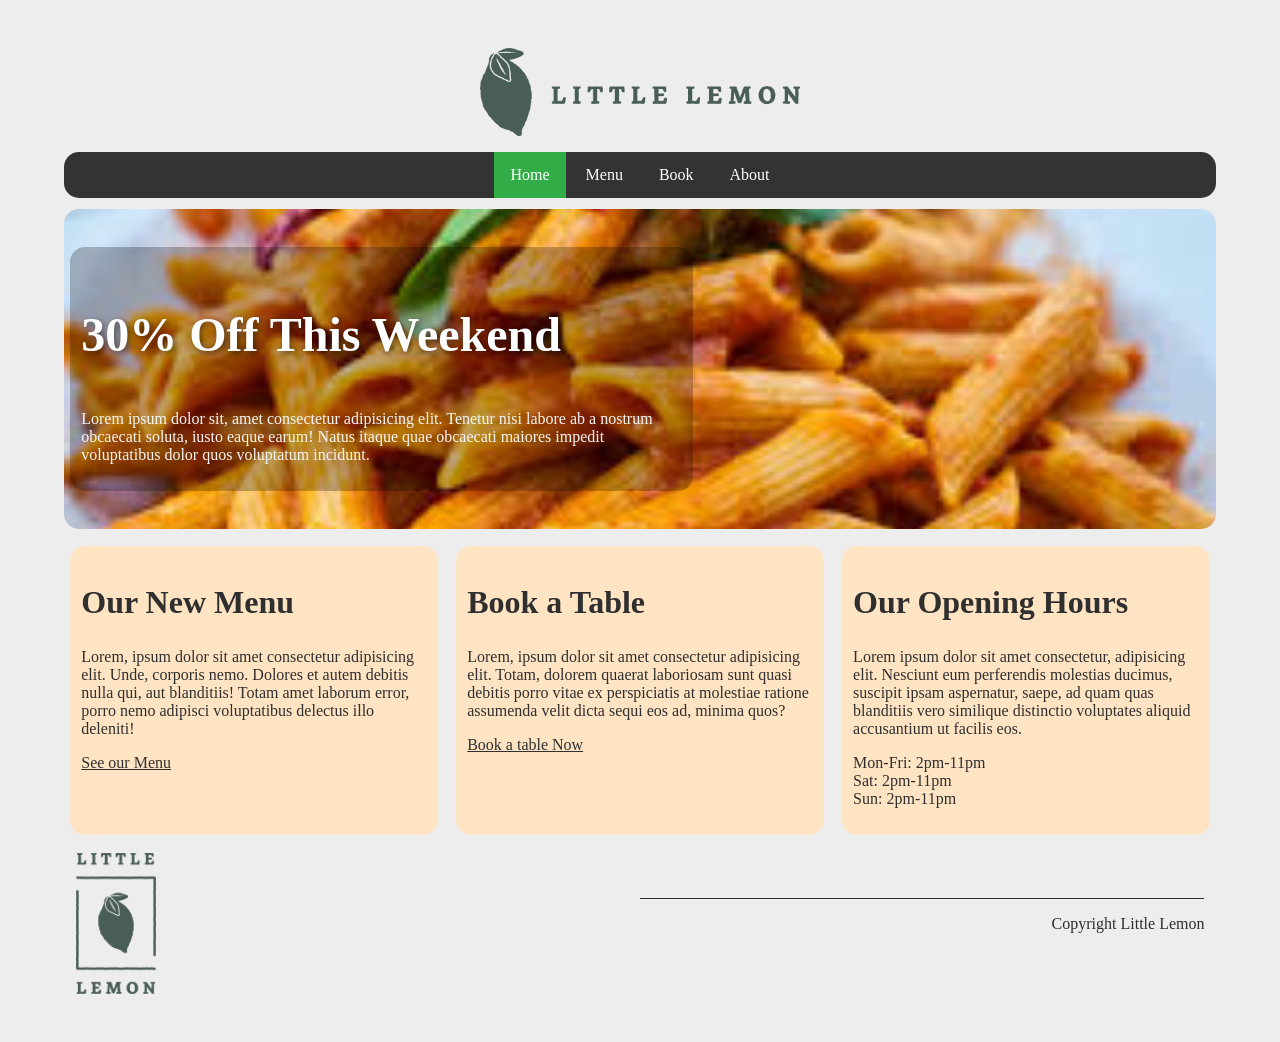
<file: index.html>
<!DOCTYPE html>
<html lang="en">
<head>
    <meta charset="UTF-8">
    <meta name="viewport" content="width=device-width, initial-scale=1.0">
    <title>Little Lemon</title>
    <meta name="description" content="Little Lemon — a family-owned Mediterranean restaurant. See our menu, book a table, and learn our story.">
    <link rel="stylesheet" href="style.css">
</head>
<body>
    <header> <img src="img/logo.png" alt="Little Lemon logo"></header>

    <nav>
        <ul>
            <li> <a href="index.html" class="active">Home</a></li>
            <li> <a href="menu.html">Menu</a></li>
            <li> <a href="book.html">Book</a></li>
            <li><a href="about.html">About</a></li>
        </ul>
    </nav>

    <main>
        <section id="sec1">
            <article>
                <h1>30% Off This Weekend</h1>
                <p>Lorem ipsum dolor sit, amet consectetur adipisicing elit. Tenetur nisi labore ab a nostrum obcaecati soluta, iusto eaque earum! Natus itaque quae obcaecati maiores impedit voluptatibus dolor quos voluptatum incidunt.</p>
            </article>
        </section>

        <section class="sec2">
            <article>
                <h2>Our New Menu</h2>
      
                <p> Lorem, ipsum dolor sit amet consectetur adipisicing elit. Unde, corporis nemo. Dolores et autem debitis nulla qui, aut blanditiis! Totam amet laborum error, porro nemo adipisci voluptatibus delectus illo deleniti!</p>
                <a href="menu.html">See our Menu</a>
            </article>

            <article>
                <h2>Book a Table</h2>
                
                <p>Lorem, ipsum dolor sit amet consectetur adipisicing elit. Totam, dolorem quaerat laboriosam sunt quasi debitis porro vitae ex perspiciatis at molestiae ratione assumenda velit dicta sequi eos ad, minima quos?</p>
                <a href="book.html">Book a table Now</a>
            </article>

            <article>
                <h2>Our Opening Hours</h2>
                
                <p>Lorem ipsum dolor sit amet consectetur, adipisicing elit. Nesciunt eum perferendis molestias ducimus, suscipit ipsam aspernatur, saepe, ad quam quas blanditiis vero similique distinctio voluptates aliquid accusantium ut facilis eos.</p>
                <p>Mon-Fri: 2pm-11pm <br>
                Sat: 2pm-11pm <br>
                Sun: 2pm-11pm</p>
            </article>
        </section>
    </main>

    <footer>
        <div>
            <img src="img/logo1.png" alt="Little Lemon icon">
        </div>

        <div class="foot2">
            <p>Copyright Little Lemon</p>
        </div>
    </footer>

</body>
</html>
</file>
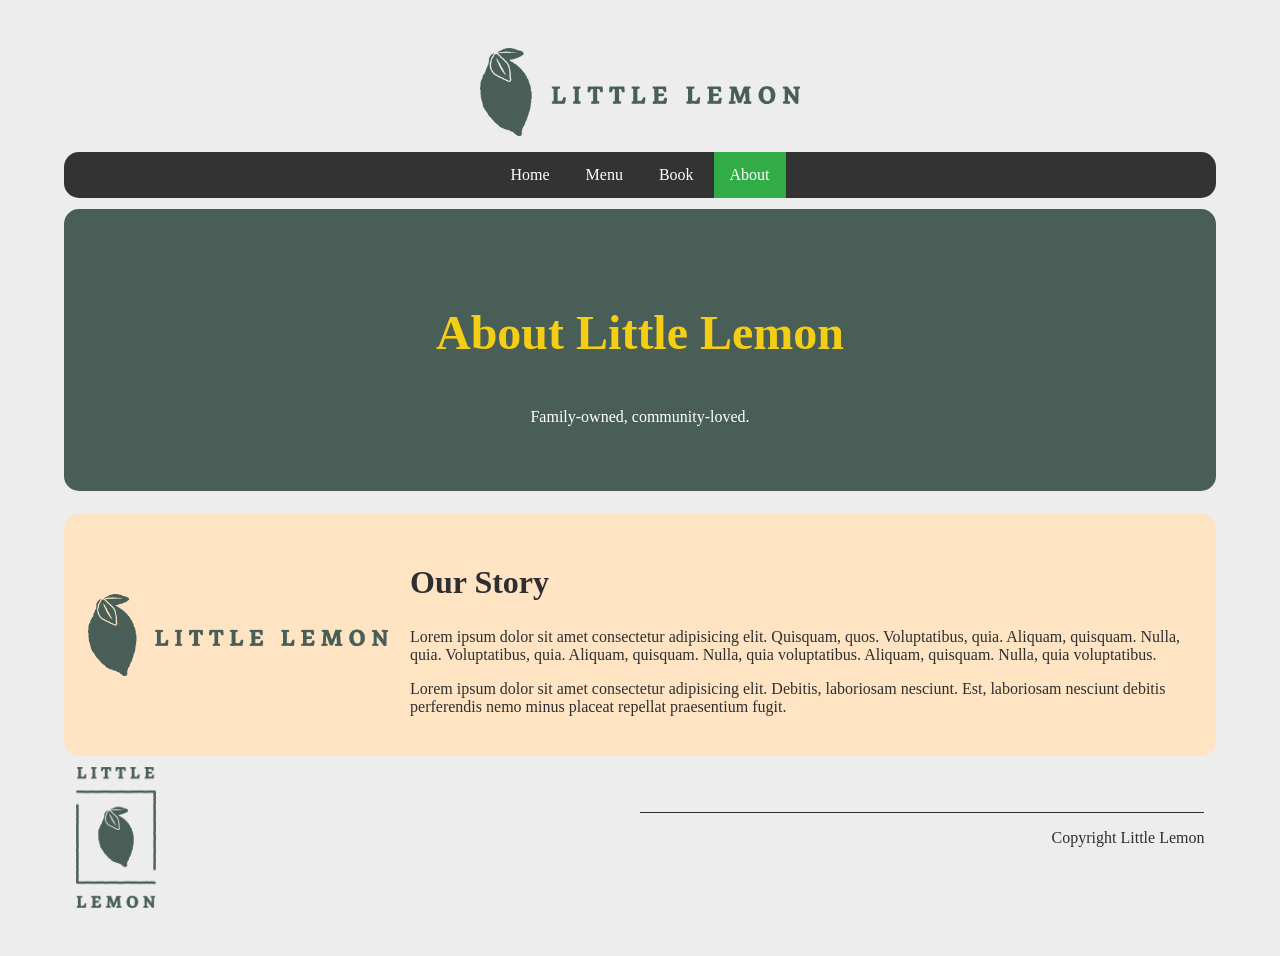
<file: about.html>
<!DOCTYPE html>
<html lang="en">
<head>
    <meta charset="UTF-8">
    <meta name="viewport" content="width=device-width, initial-scale=1.0">
    <title>Little Lemon — About</title>
    <meta name="description" content="Learn the story behind Little Lemon, a family-owned Mediterranean restaurant.">
    <link rel="stylesheet" href="style.css">
</head>
<body>
    <header> <img src="img/logo.png" alt="Little Lemon logo"></header>

    <nav>
        <ul>
            <li> <a href="index.html">Home</a></li>
            <li> <a href="menu.html">Menu</a></li>
            <li> <a href="book.html">Book</a></li>
            <li><a href="about.html" class="active">About</a></li>
        </ul>
    </nav>

    <main>
        <section class="page-banner">
            <article>
                <h1>About Little Lemon</h1>
                <p>Family-owned, community-loved.</p>
            </article>
        </section>

        <section>
            <div class="about-wrap">
                <img src="img/logo.png" alt="Little Lemon brand mark">
                <div>
                    <h2>Our Story</h2>
                    <p>Lorem ipsum dolor sit amet consectetur adipisicing elit. Quisquam, quos. Voluptatibus, quia. Aliquam, quisquam. Nulla, quia. Voluptatibus, quia. Aliquam, quisquam. Nulla, quia voluptatibus. Aliquam, quisquam. Nulla, quia voluptatibus.</p>
                    <p>Lorem ipsum dolor sit amet consectetur adipisicing elit. Debitis, laboriosam nesciunt. Est, laboriosam nesciunt debitis perferendis nemo minus placeat repellat praesentium fugit.</p>
                </div>
            </div>
        </section>
    </main>

    <footer>
        <div>
            <img src="img/logo1.png" alt="Little Lemon icon">
        </div>

        <div class="foot2">
            <p>Copyright Little Lemon</p>
        </div>
    </footer>

</body>
</html>
</file>
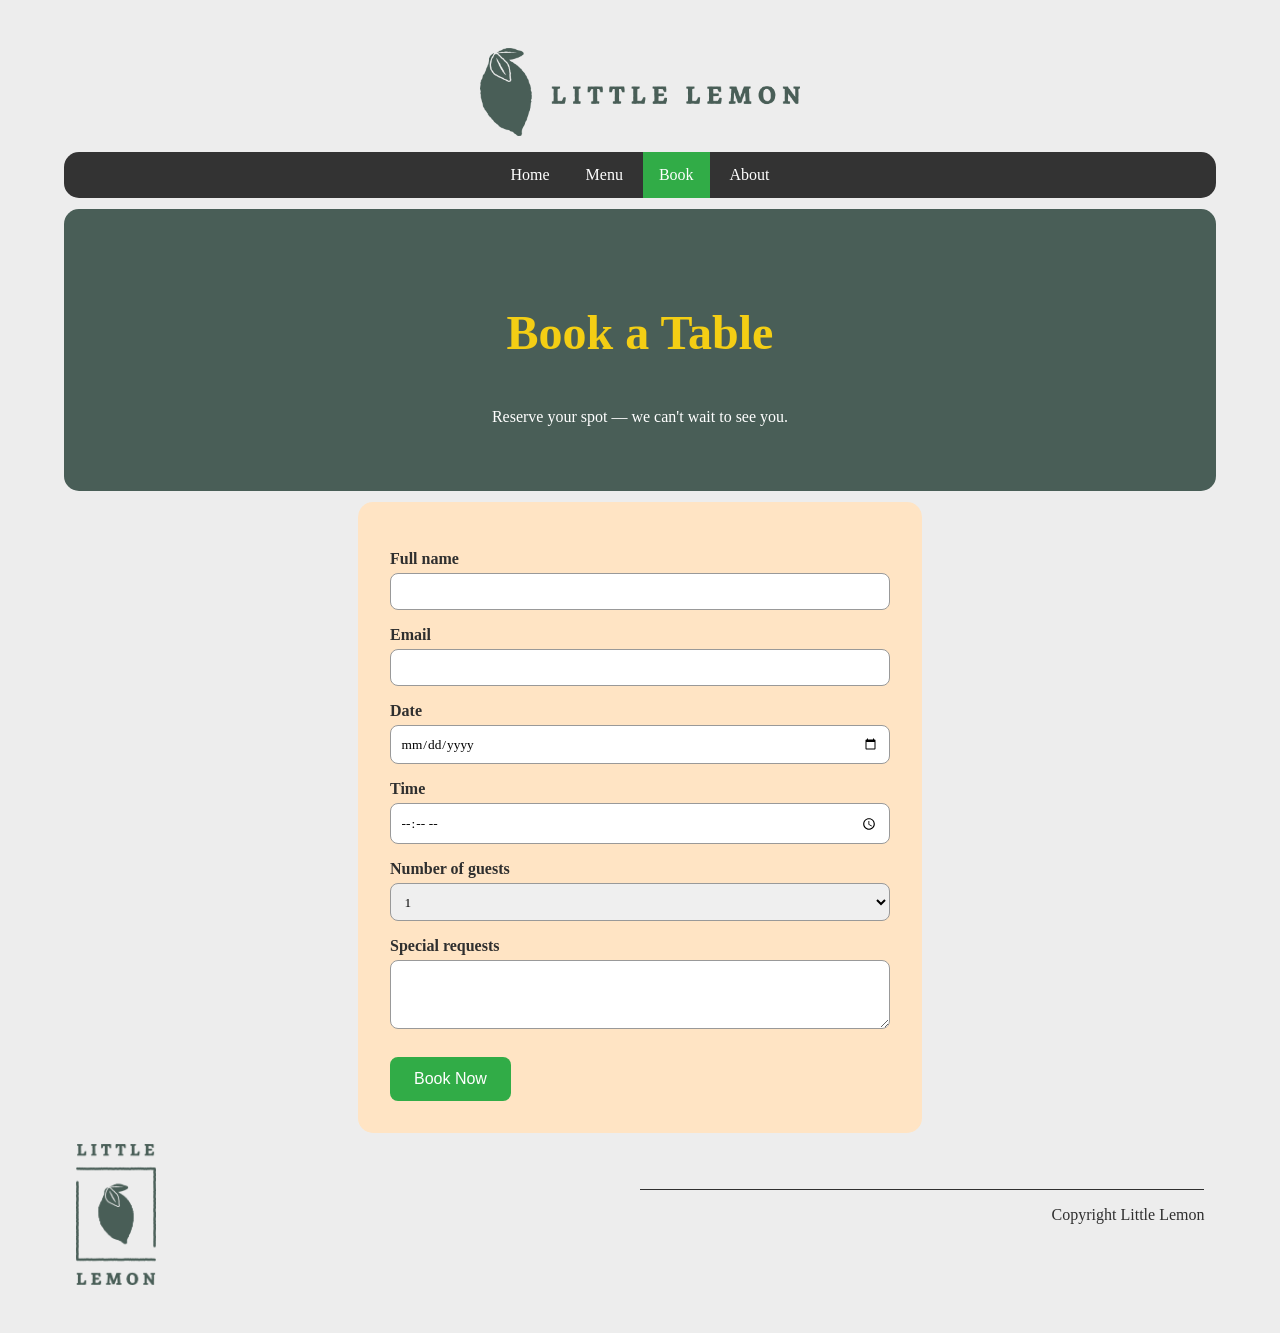
<file: book.html>
<!DOCTYPE html>
<html lang="en">
<head>
    <meta charset="UTF-8">
    <meta name="viewport" content="width=device-width, initial-scale=1.0">
    <title>Little Lemon — Book a Table</title>
    <meta name="description" content="Book a table at Little Lemon.">
    <link rel="stylesheet" href="style.css">
</head>
<body>
    <header> <img src="img/logo.png" alt="Little Lemon logo"></header>

    <nav>
        <ul>
            <li> <a href="index.html">Home</a></li>
            <li> <a href="menu.html">Menu</a></li>
            <li> <a href="book.html" class="active">Book</a></li>
            <li><a href="about.html">About</a></li>
        </ul>
    </nav>

    <main>
        <section class="page-banner">
            <article>
                <h1>Book a Table</h1>
                <p>Reserve your spot — we can't wait to see you.</p>
            </article>
        </section>

        <form class="booking-form" action="#" method="post">
            <label for="name">Full name</label>
            <input type="text" id="name" name="name" required>

            <label for="email">Email</label>
            <input type="email" id="email" name="email" required>

            <label for="date">Date</label>
            <input type="date" id="date" name="date" required>

            <label for="time">Time</label>
            <input type="time" id="time" name="time" required>

            <label for="guests">Number of guests</label>
            <select id="guests" name="guests">
                <option value="1" selected>1</option>
                <option value="2" >2</option>
                <option value="3">3</option>
                <option value="4">4</option>
                <option value="5">5</option>
                <option value="6+">6+</option>
            </select>

            <label for="notes">Special requests</label>
            <textarea id="notes" name="notes" rows="3"></textarea>

            <button type="submit">Book Now</button>
        </form>
    </main>

    <footer>
        <div>
            <img src="img/logo1.png" alt="Little Lemon icon">
        </div>

        <div class="foot2">
            <p>Copyright Little Lemon</p>
        </div>
    </footer>

</body>
</html>
</file>
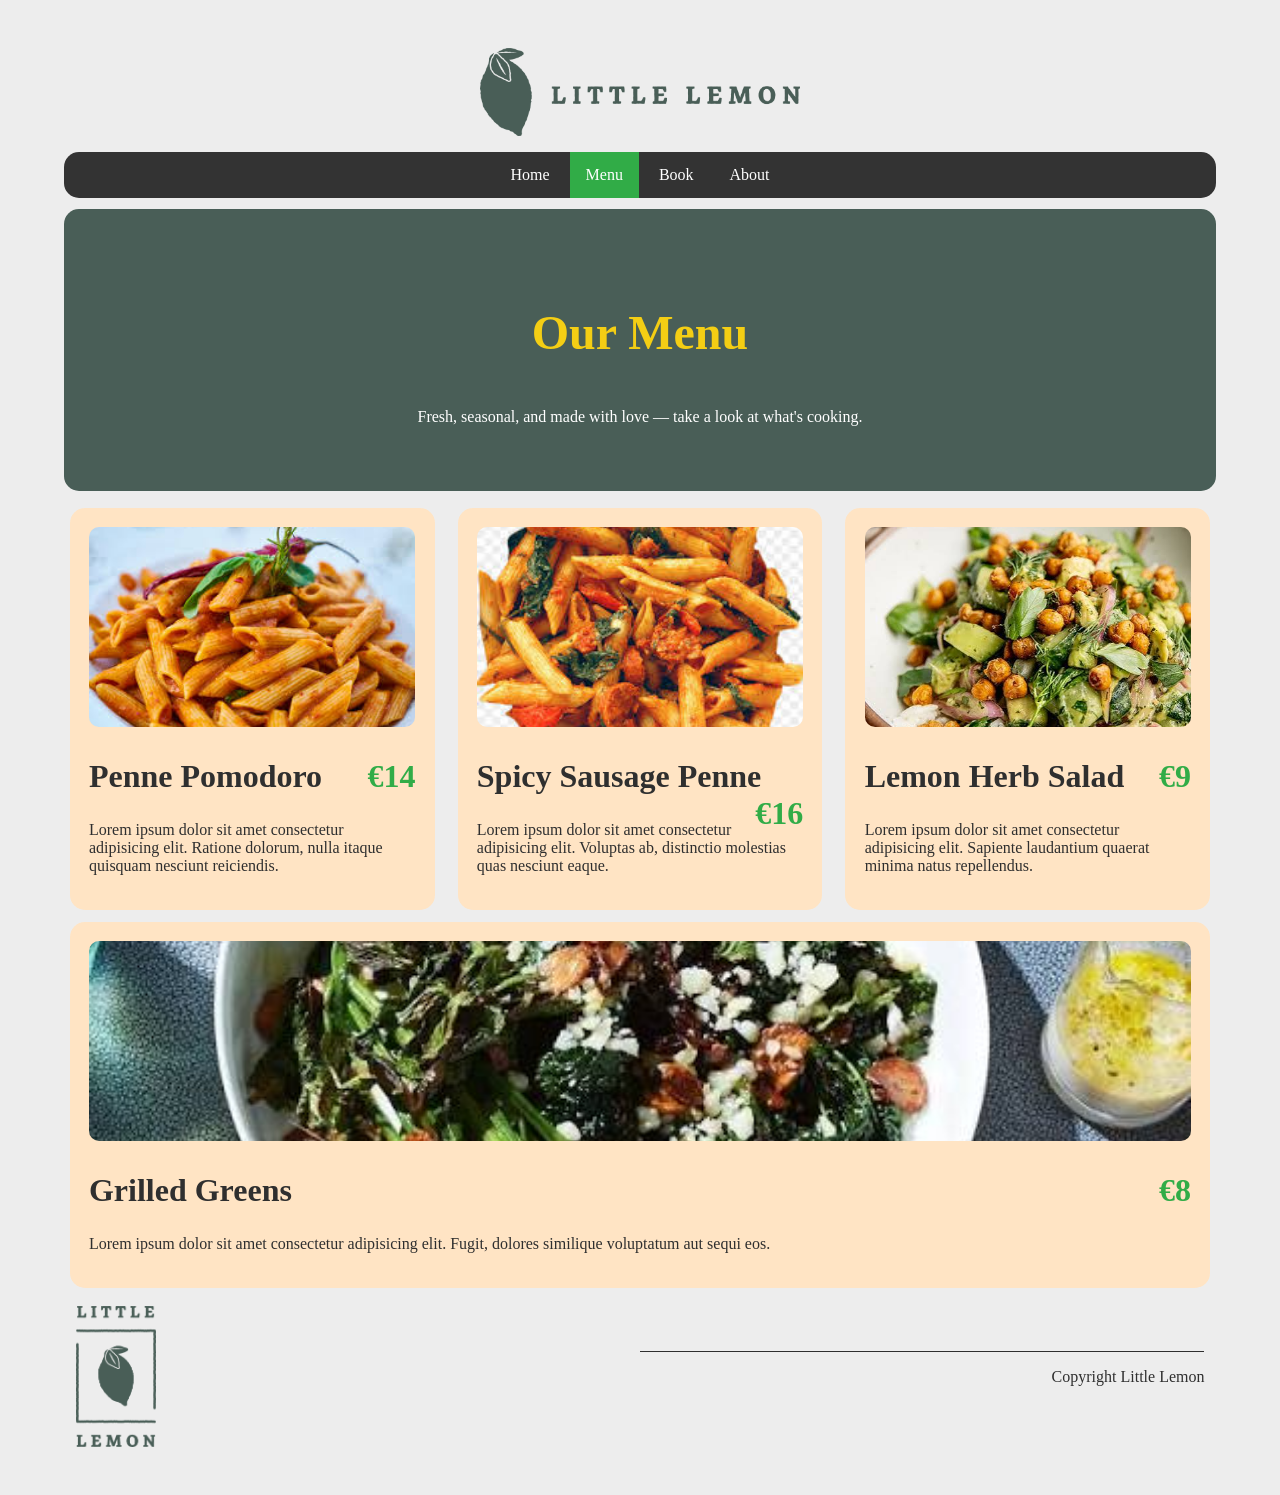
<file: menu.html>
<!DOCTYPE html>
<html lang="en">
<head>
    <meta charset="UTF-8">
    <meta name="viewport" content="width=device-width, initial-scale=1.0">
    <title>Little Lemon — Menu</title>
    <meta name="description" content="Browse the Little Lemon menu — fresh Mediterranean pasta, starters, and more.">
    <link rel="stylesheet" href="style.css">
</head>
<body>
    <header> <img src="img/logo.png" alt="Little Lemon logo"></header>

    <nav>
        <ul>
            <li> <a href="index.html">Home</a></li>
            <li> <a href="menu.html" class="active">Menu</a></li>
            <li> <a href="book.html">Book</a></li>
            <li><a href="about.html">About</a></li>
        </ul>
    </nav>

    <main>
        <section class="page-banner">
            <article>
                <h1>Our Menu</h1>
                <p>Fresh, seasonal, and made with love — take a look at what's cooking.</p>
            </article>
        </section>

        <section class="menu-grid">
            <article class="menu-item">
                <img src="img/pasta.jpeg" alt="Penne pasta in tomato sauce with fresh basil">
                <h2>Penne Pomodoro <span class="price">€14</span></h2>
                <p>Lorem ipsum dolor sit amet consectetur adipisicing elit. Ratione dolorum, nulla itaque quisquam nesciunt reiciendis.</p>
            </article>

            <article class="menu-item">
                <img src="img/pastaa.jpeg" alt="Penne pasta with spicy sausage and greens">
                <h2>Spicy Sausage Penne <span class="price">€16</span></h2>
                <p>Lorem ipsum dolor sit amet consectetur adipisicing elit. Voluptas ab, distinctio molestias quas nesciunt eaque.</p>
            </article>

            <article class="menu-item">
                <img src="img/LemonSalad.jpeg" alt="Little Lemon fresh lemon icon">
                <h2>Lemon Herb Salad <span class="price">€9</span></h2>
                <p>Lorem ipsum dolor sit amet consectetur adipisicing elit. Sapiente laudantium quaerat minima natus repellendus.</p>
            </article>

            <article class="menu-item">
                <img src="img/GrilledGreens.jpeg" alt="Little Lemon leaf icon">
                <h2>Grilled Greens <span class="price">€8</span></h2>
                <p>Lorem ipsum dolor sit amet consectetur adipisicing elit. Fugit, dolores similique voluptatum aut sequi eos.</p>
            </article>
        </section>
    </main>

    <footer>
        <div>
            <img src="img/logo1.png" alt="Little Lemon icon">
        </div>

        <div class="foot2">
            <p>Copyright Little Lemon</p>
        </div>
    </footer>

</body>
</html>
</file>
<file: style.css>
/* ===== Base ===== */
body{
    background-color: #ededed;
    font-family: 'Times New Roman', Times, serif;
    margin: 3rem 5%;
    color: #2f2f2f;
}

h1{
    font-size: 3rem;
    color: #ffffff;
    text-shadow: 2px 2px 6px rgba(0, 0, 0, 0.55);
}

h2{
    font-size: 2rem;
}

a{
    color: inherit;
}

/* ===== Header ===== */
header{
    display: flex;
    justify-content: center;
}

header > img{
    display: flex;
    margin-left: auto;
    margin-right: auto;
    max-width: 320px;
    width: 50%;
    height: auto;
}

/* ===== Nav ===== */
nav ul{
    list-style-type: none;
    text-align: center;
    margin: 1rem 0 0 0;
    padding: 0;
    overflow: hidden;
    background-color: #333333;
    border-radius: 15px;
}
nav ul li {
    display: inline-block;
}
nav ul li a {
  display: block;
  color: white;
  text-align: center;
  padding: 14px 16px;
  text-decoration: none;
}

nav ul li a:hover,
nav ul li a.active{
    background-color: #31ac47;
}

/* ===== Hero (section 1 on homepage) ===== */
#sec1{
    border-radius: 15px;
    background-image: url(img/pasta.jpeg);
    background-repeat: no-repeat;
    background-size: cover;
    background-position: center;
    min-height: 320px;
    display: flex;
    align-items: center;
}

#sec1 article{
    background-color: rgba(0, 0, 0, 0.25);
    border-radius: 15px;
    max-width: 600px;
}

#sec1 p{
    color: #f5f5f5;
}

/* ===== Generic section / card layout ===== */
section{
    display: flex;
    flex-wrap: wrap;
    margin-top: 1%;
    margin-bottom: 0%;
    gap: 0.5%;
}

.sec2 article {
    background-color: bisque;
}

article{
    flex: 1 1 280px;
    margin: 0.5%;
    border-radius: 15px;
    padding: 1%;
}

article img{
    width: 100%;
    max-height: 220px;
    object-fit: cover;
    border-radius: 10px;
}

/* ===== Page header banner (used on inner pages) ===== */
.page-banner{
    background-color: #495e57;
    color: #ffffff;
    border-radius: 15px;
    padding: 2rem;
    margin-top: 1%;
    text-align: center;
}

.page-banner h1{
    text-shadow: none;
    color: #f4ce14;
}

/* ===== Menu page ===== */
.menu-grid{
    display: flex;
    flex-wrap: wrap;
    gap: 1%;
    margin-top: 1%;
}

.menu-item{
    flex: 1 1 300px;
    background-color: bisque;
    border-radius: 15px;
    padding: 1.2rem;
    margin: 0.5%;
}

.menu-item img{
    width: 100%;
    max-height: 200px;
    object-fit: cover;
    border-radius: 10px;
}

.menu-item .price{
    float: right;
    font-weight: bold;
    color: #31ac47;
}

/* ===== About page ===== */
.about-wrap{
    display: flex;
    flex-wrap: wrap;
    align-items: center;
    gap: 2%;
    margin-top: 1%;
    background-color: bisque;
    border-radius: 15px;
    padding: 1.5rem;
}

.about-wrap img{
    flex: 1 1 260px;
    max-width: 300px;
    height: auto;
}

.about-wrap div{
    flex: 2 1 320px;
}

/* ===== Booking form ===== */
.booking-form{
    background-color: bisque;
    border-radius: 15px;
    padding: 2rem;
    margin-top: 1%;
    max-width: 500px;
    margin-left: auto;
    margin-right: auto;
}

.booking-form label{
    display: block;
    margin-top: 1rem;
    font-weight: bold;
}

.booking-form input,
.booking-form select,
.booking-form textarea{
    width: 100%;
    padding: 0.6rem;
    margin-top: 0.3rem;
    border-radius: 8px;
    border: 1px solid #999;
    font-family: inherit;
    box-sizing: border-box;
}

.booking-form button{
    margin-top: 1.5rem;
    background-color: #31ac47;
    color: white;
    border: none;
    padding: 0.8rem 1.5rem;
    border-radius: 8px;
    font-size: 1rem;
    cursor: pointer;
}

.booking-form button:hover{
    background-color: #268a39;
}

/* ===== Footer ===== */
footer{
    display: flex;
    flex-wrap: wrap;
    margin: 1%;
    align-items: center;
}

footer div {
    flex: 1;
}
footer div img{
    display: flex;
    max-width: 80px;
    height: auto;
}
footer .foot2{
    border-top: 1px solid;
    text-align: right;
}

/* ===== Responsive ===== */
@media (max-width: 700px){
    body{
        margin: 1.5rem 4%;
    }

    section{
        flex-direction: column;
    }

    article{
        margin: 0.5rem 0;
    }

    nav ul li{
        display: block;
    }

    .about-wrap{
        flex-direction: column;
        text-align: center;
    }

    .about-wrap img{
        max-width: 200px;
        margin: 0 auto;
    }

    footer{
        flex-direction: column;
        text-align: center;
    }

    footer .foot2{
        border-top: none;
        border-bottom: 1px solid;
        text-align: center;
        padding-bottom: 0.5rem;
        margin-bottom: 0.5rem;
        order: -1;
    }

    footer div img{
        margin: 0 auto 0.5rem auto;
    }
}
</file>
